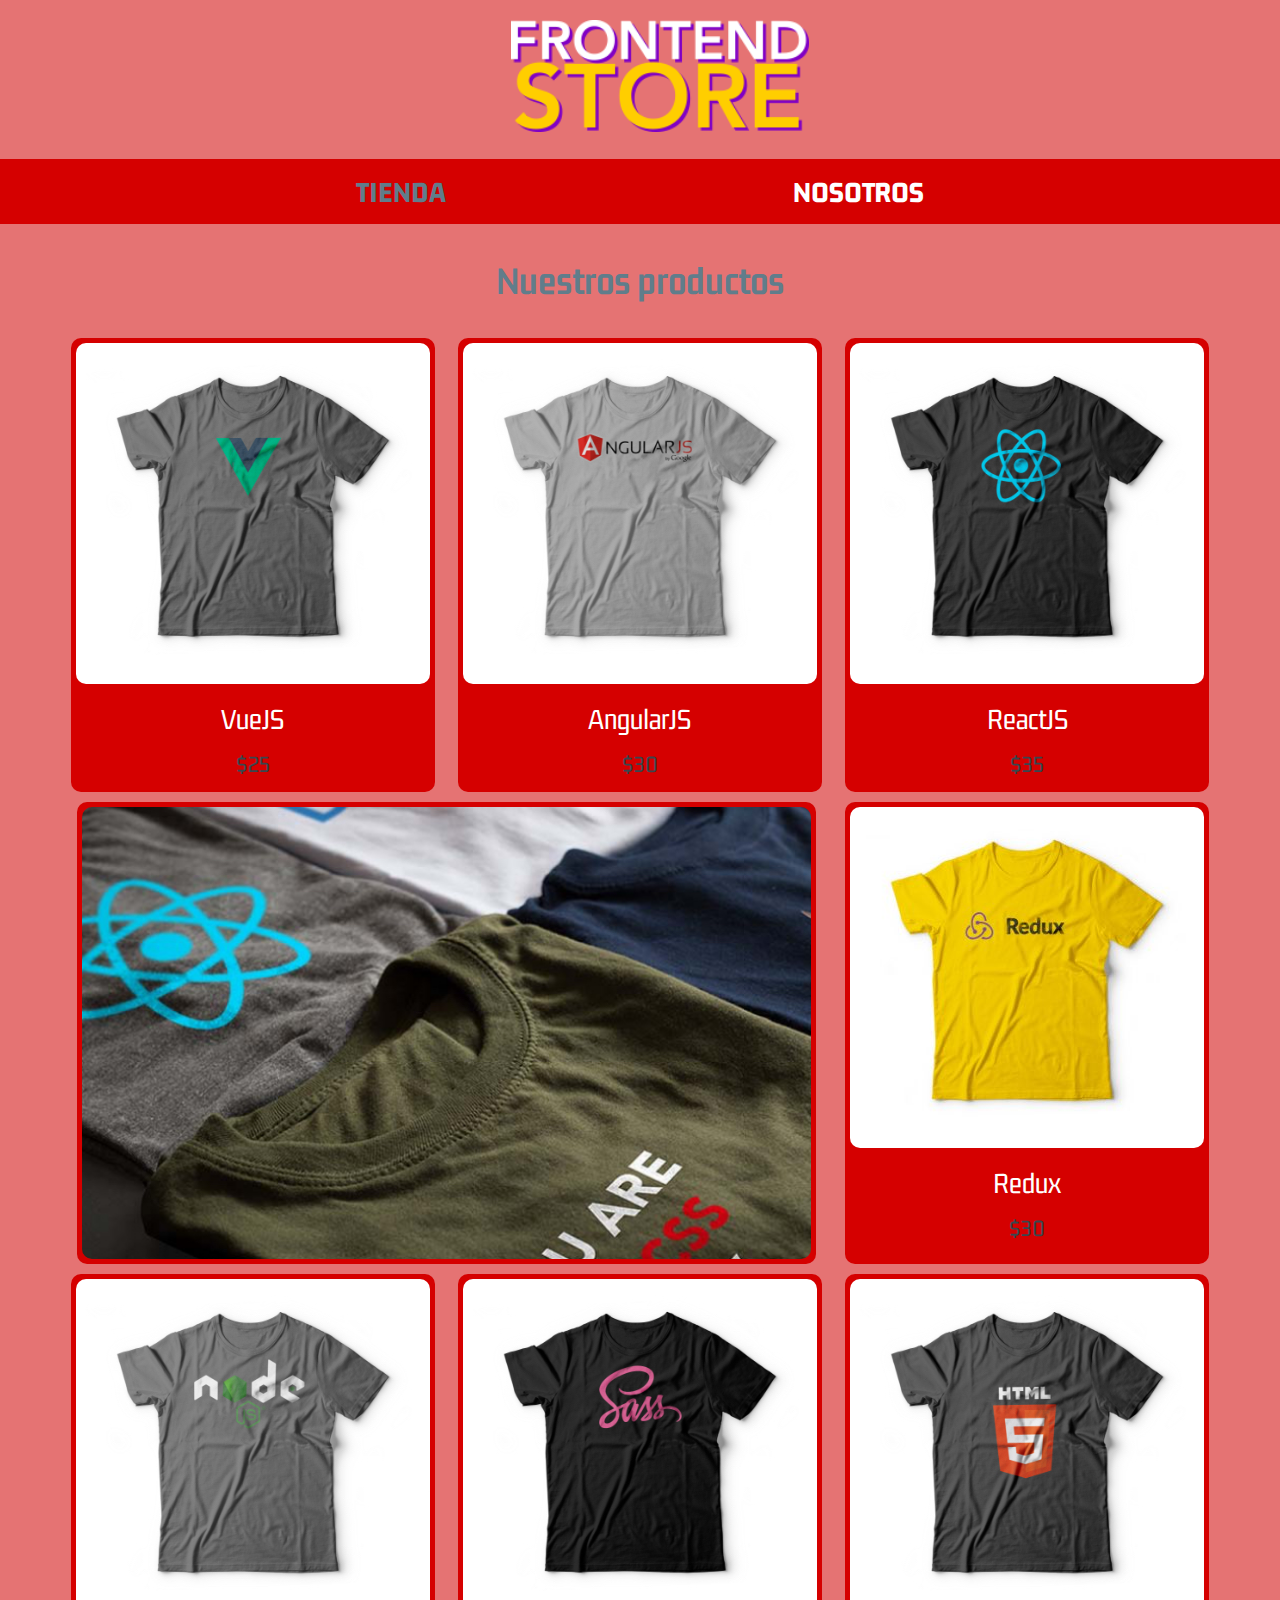
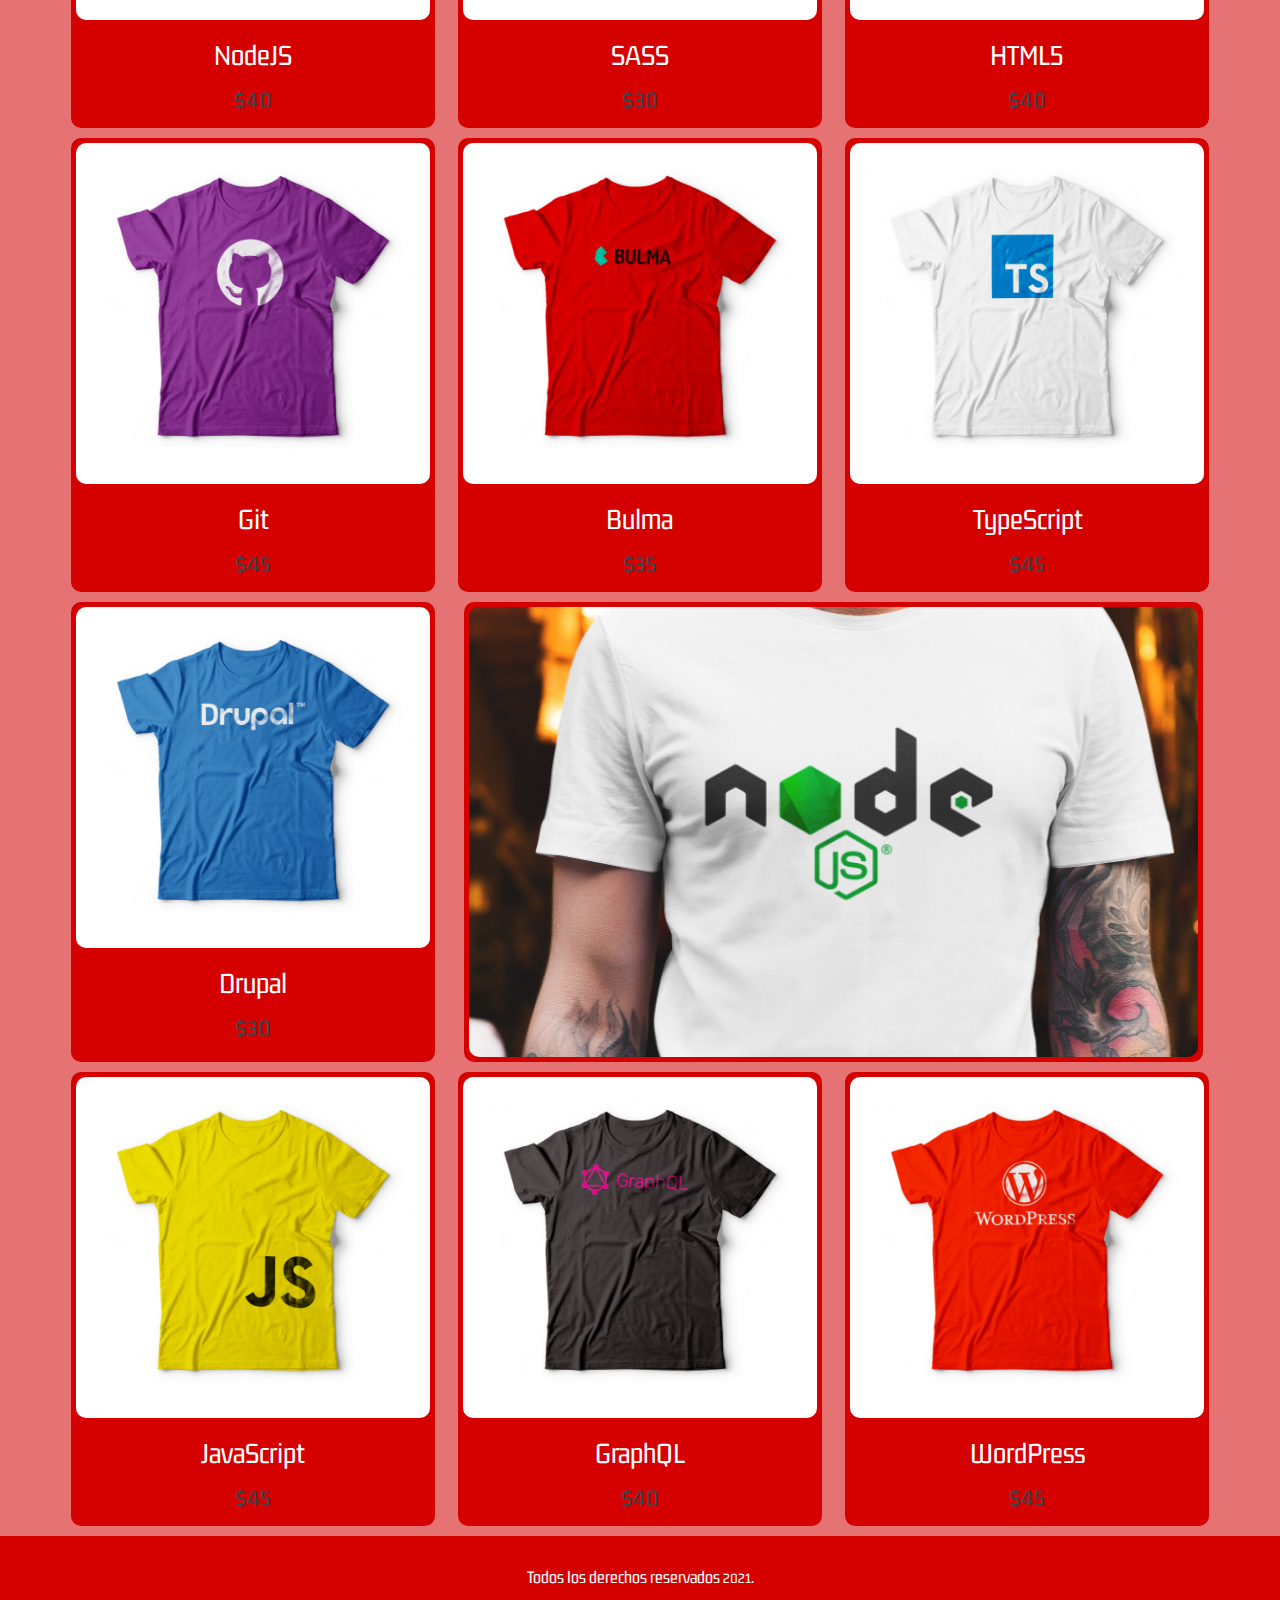
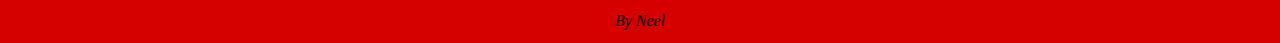
<file: index.html>
<!DOCTYPE html>
<html lang="es">
<head>
    <meta charset="UTF-8">
    <meta http-equiv="X-UA-Compatible" content="IE=edge">
    <meta name="viewport" content="width=device-width, initial-scale=1.0">
    <title>Front-End Store</title>

    <link rel="preload" href="css/normalize.css" as="style">
    <link rel="stylesheet" href="css/normalize.css">

    <link rel="preconnect" href="https://fonts.googleapis.com">
    <link rel="preconnect" href="https://fonts.gstatic.com" crossorigin>
    <link href="https://fonts.googleapis.com/css2?family=Gemunu+Libre:wght@300&display=swap" rel="stylesheet">

    <link rel="preload" href="css/style.css" as="style">
    <link rel="stylesheet" href="css/style.css">


</head>
<!-- Front-End de tienda online, CSS con enfoque BEM -->
<body>
    <header class="header">

        <a href="index.html">
            <img class="header__logo" src="img/logo.png" alt="logo web frontend store">
        </a>

    </header>

    <nav class="nav">

        <a class="nav__item nav__item--activo" href="index.html">Tienda</a>

        <a class="nav__item" href="nosotros.html">Nosotros</a>

    </nav>

    <main class="contenedor">

        <h1>Nuestros productos</h1>

        <div class="grid">

            <div class="producto">
                <a href="producto.html">
                    <img class="producto__img" src="img/1.jpg" alt="remera vue">
                    <div class="producto__info">
                        <p class="producto__nombre">VueJS</p>
                        <p class="producto__precio">$25</p>
                    </div>
                </a>
            </div>

            <div class="producto">
                <a href="producto.html">
                    <img class="producto__img" src="img/2.jpg" alt="remera Angular">
                    <div class="producto__info">
                        <p class="producto__nombre">AngularJS</p>
                        <p class="producto__precio">$30</p>
                    </div>
                </a>
            </div>

            <div class="producto">
                <a href="producto.html">
                    <img class="producto__img" src="img/3.jpg" alt="remera React">
                    <div class="producto__info">
                        <p class="producto__nombre">ReactJS</p>
                        <p class="producto__precio">$35</p>
                    </div>
                </a>
            </div>

            <div class="producto">
                <a href="producto.html">
                    <img class="producto__img" src="img/4.jpg" alt="remera Redux">
                    <div class="producto__info">
                        <p class="producto__nombre">Redux</p>
                        <p class="producto__precio">$30</p>
                    </div>
                </a>
            </div>

            <div class="producto">
                <a href="producto.html">
                    <img class="producto__img" src="img/5.jpg" alt="remera NodeJS">
                    <div class="producto__info">
                        <p class="producto__nombre">NodeJS</p>
                        <p class="producto__precio">$40</p>
                    </div>
                </a>
            </div>

            <div class="producto">
                <a href="producto.html">
                    <img class="producto__img" src="img/6.jpg" alt="remera Sass">
                    <div class="producto__info">
                        <p class="producto__nombre">SASS</p>
                        <p class="producto__precio">$30</p>
                    </div>
                </a>
            </div>

            <div class="producto">
                <a href="producto.html">
                    <img class="producto__img" src="img/7.jpg" alt="remera HTML5">
                    <div class="producto__info">
                        <p class="producto__nombre">HTML5</p>
                        <p class="producto__precio">$40</p>
                    </div>
                </a>
            </div>

            <div class="producto">
                <a href="producto.html">
                    <img class="producto__img" src="img/8.jpg" alt="remera Git">
                    <div class="producto__info">
                        <p class="producto__nombre">Git</p>
                        <p class="producto__precio">$45</p>
                    </div>
                </a>
            </div>

            <div class="producto">
                <a href="producto.html">
                    <img class="producto__img" src="img/9.jpg" alt="remera Bulma">
                    <div class="producto__info">
                        <p class="producto__nombre">Bulma</p>
                        <p class="producto__precio">$35</p>
                    </div>
                </a>
            </div>

            <div class="producto">
                <a href="producto.html">
                    <img class="producto__img" src="img/10.jpg" alt="remera TypeScript">
                    <div class="producto__info">
                        <p class="producto__nombre">TypeScript</p>
                        <p class="producto__precio">$45</p>
                    </div>
                </a>
            </div>

            <div class="producto">
                <a href="producto.html">
                    <img class="producto__img" src="img/11.jpg" alt="remera Drupal">
                    <div class="producto__info">
                        <p class="producto__nombre">Drupal</p>
                        <p class="producto__precio">$30</p>
                    </div>
                </a>
            </div>

            <div class="producto">
                <a href="producto.html">
                    <img class="producto__img" src="img/12.jpg" alt="remera JS">
                    <div class="producto__info">
                        <p class="producto__nombre">JavaScript</p>
                        <p class="producto__precio">$45</p>
                    </div>
                </a>
            </div>

            <div class="producto">
                <a href="producto.html">
                    <img class="producto__img" src="img/13.jpg" alt="remera GraphQL">
                    <div class="producto__info">
                        <p class="producto__nombre">GraphQL</p>
                        <p class="producto__precio">$40</p>
                    </div>
                </a>
            </div>

            <div class="producto">
                <a href="producto.html">
                    <img class="producto__img" src="img/14.jpg" alt="remera wordpress">
                    <div class="producto__info">
                        <p class="producto__nombre">WordPress</p>
                        <p class="producto__precio">$45</p>
                    </div>
                </a>
            </div>

            <div class="grafico grafico--remera">
                <img class="grafico__img" src="img/grafico1.jpg" alt="grafico de remera">
            </div>

            <div class="grafico grafico--node">
                <img class="grafico__img" src="img/grafico2.jpg" alt="grafico de nodeJS">
            </div>

        </div> <!-- grid -->

    </main>

    <footer class="footer"><p class="footer__texto">Todos los derechos reservados <small class="footer__year">2021</small>.</p> <address class="footer__autor">By Neel</address></footer>

</body>
</html>
</file>
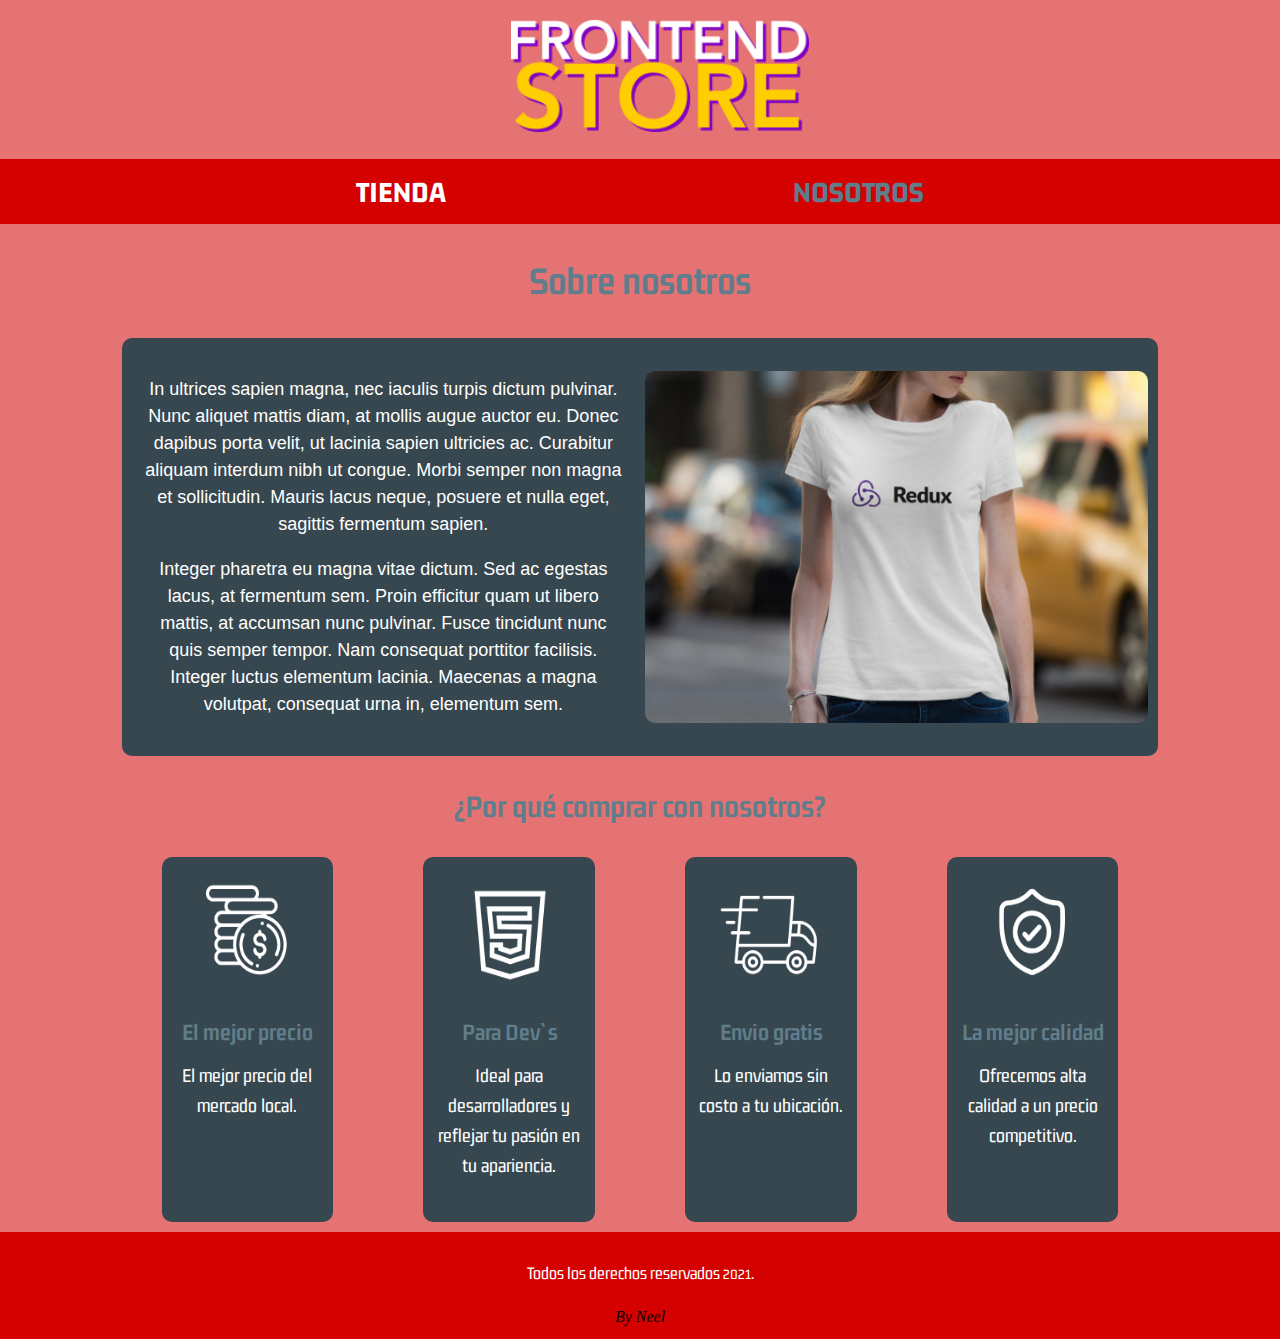
<file: nosotros.html>
<!DOCTYPE html>
<html lang="es">
<head>
    <meta charset="UTF-8">
    <meta http-equiv="X-UA-Compatible" content="IE=edge">
    <meta name="viewport" content="width=device-width, initial-scale=1.0">
    <title>Front-End Store - Nosotros</title>

    <link rel="preload" href="css/normalize.css" as="style">
    <link rel="stylesheet" href="css/normalize.css">

    <link rel="preconnect" href="https://fonts.googleapis.com">
    <link rel="preconnect" href="https://fonts.gstatic.com" crossorigin>
    <link href="https://fonts.googleapis.com/css2?family=Gemunu+Libre:wght@300&display=swap" rel="stylesheet">

    <link rel="preload" href="css/style.css" as="style">
    <link rel="stylesheet" href="css/style.css">


</head>
<!-- Front-End de tienda online, CSS con enfoque BEM -->
<body>
    <header class="header">

        <a href="index.html">
            <img class="header__logo" src="img/logo.png" alt="logo web frontend store">
        </a>

    </header>

    <nav class="nav">

        <a class="nav__item" href="index.html">Tienda</a>

        <a class="nav__item nav__item--activo" href="nosotros.html">Nosotros</a>

    </nav>

    <main class="contenedor">

        <h1>Sobre nosotros</h1>

        <div class="contenedor">
            <div class="nosotros">

                <div class="nosotros__contenido">
                    <p>
                    In ultrices sapien magna, nec iaculis turpis dictum pulvinar. Nunc aliquet mattis diam, at mollis augue auctor eu.
                    Donec dapibus porta velit, ut lacinia sapien ultricies ac. Curabitur aliquam interdum nibh ut congue. Morbi semper non magna et sollicitudin.
                    Mauris lacus neque, posuere et nulla eget, sagittis fermentum sapien.</p>
                    <p>
                    Integer pharetra eu magna vitae dictum. 
                    Sed ac egestas lacus, at fermentum sem. Proin efficitur quam ut libero mattis, at accumsan nunc pulvinar. Fusce tincidunt nunc quis semper tempor.
                    Nam consequat porttitor facilisis. Integer luctus elementum lacinia. Maecenas a magna volutpat, consequat urna in, elementum sem.</p>
                </div>

                <img class="nosotros__img" src="img/nosotros.jpg" alt="imagen sobre nosotros">

            </div>
        </div>

        <section class="contenedor comprar">

            <h2 class="comprar__titulo">¿Por qué comprar con nosotros?</h2>

            <div class="bloques">

                <figure class="bloque">
                    <img class="bloque__img" src="img/icono_1.png" alt="el mejor precio">
                    <h3 class="bloque__titulo">El mejor precio</h3>
                    <figcaption class="bloque__info">El mejor precio del mercado local.</figcaption>
                </figure>

                <figure class="bloque">
                    <img class="bloque__img" src="img/icono_2.png" alt="">
                    <h3 class="bloque__titulo">Para Dev`s</h3>
                    <figcaption class="bloque__info">Ideal para desarrolladores y reflejar tu pasión en tu apariencia.</figcaption>
                </figure>

                <figure class="bloque">
                    <img class="bloque__img" src="img/icono_3.png" alt="">
                    <h3 class="bloque__titulo">Envio gratis</h3>
                    <figcaption class="bloque__info">Lo enviamos sin costo a tu ubicación.</figcaption>
                </figure>

                <figure class="bloque">
                    <img class="bloque__img" src="img/icono_4.png" alt="">
                    <h3 class="bloque__titulo">La mejor calidad</h3>
                    <figcaption class="bloque__info">Ofrecemos alta calidad a un precio competitivo.</figcaption>
                </figure>

            </div>      <!-- bloques -->

        </section>  <!-- comprar -->

    </main>

    <footer class="footer"><p class="footer__texto">Todos los derechos reservados <small class="footer__year">2021</small>.</p> <address class="footer__autor">By Neel</address></footer>

</body>
</html>
</file>
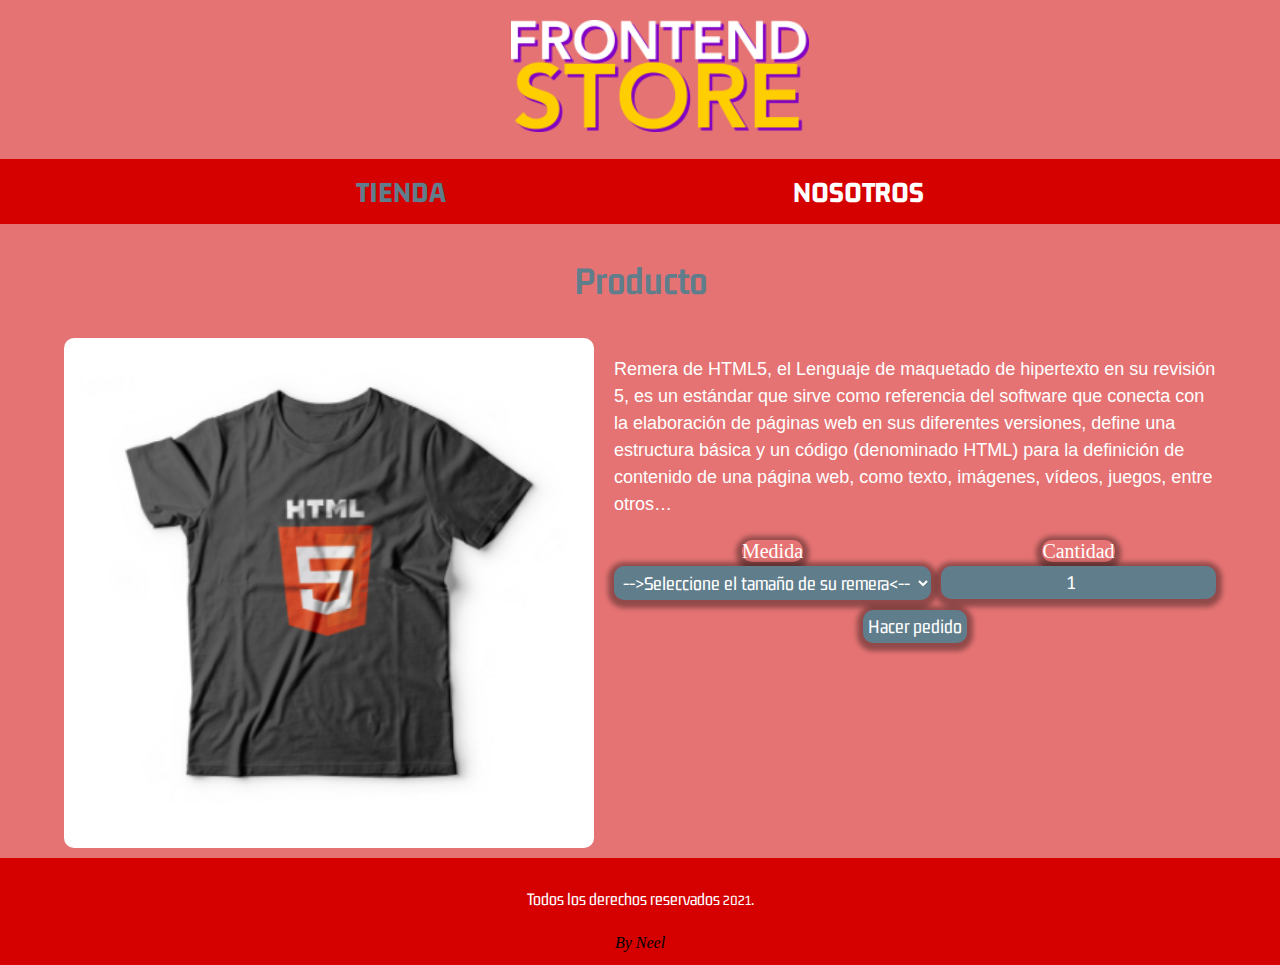
<file: producto.html>
<!DOCTYPE html>
<html lang="es">
<head>
    <meta charset="UTF-8">
    <meta http-equiv="X-UA-Compatible" content="IE=edge">
    <meta name="viewport" content="width=device-width, initial-scale=1.0">
    <title>Front-End Store - Producto</title>

    <link rel="preload" href="css/normalize.css" as="style">
    <link rel="stylesheet" href="css/normalize.css">

    <link rel="preconnect" href="https://fonts.googleapis.com">
    <link rel="preconnect" href="https://fonts.gstatic.com" crossorigin>
    <link href="https://fonts.googleapis.com/css2?family=Gemunu+Libre:wght@300&display=swap" rel="stylesheet">

    <link rel="preload" href="css/style.css" as="style">
    <link rel="stylesheet" href="css/style.css">


</head>
<!-- Front-End de tienda online, CSS con enfoque BEM -->
<body>
    <header class="header">

        <a href="index.html">
            <img class="header__logo" src="img/logo.png" alt="logo web frontend store">
        </a>

    </header>

    <nav class="nav">

        <a class="nav__item nav__item--activo" href="index.html">Tienda</a>

        <a class="nav__item" href="nosotros.html">Nosotros</a>

    </nav>

    <main class="contenedor">

        <h1>Producto</h1>

        <div class="remera">

            <img class="remera__img" src="img/7.jpg" alt="remera ">

            <div class="remera__contenido">

                <p>Remera de HTML5, el Lenguaje de maquetado de hipertexto en su revisión 5, es un estándar que sirve como referencia del software que conecta con la elaboración de páginas web en sus diferentes versiones, define una estructura básica y un código (denominado HTML) para la definición de contenido de una página web, como texto, imágenes, vídeos, juegos, entre otros…</p>
            

                <form class="remera__formulario" action="" method="get">

                    <div class="remera__medida">
                        <label for="madida">Medida</label>
                        <select name="medida" id="medida" required>
                            <option value="" selected disabled>-->Seleccione el tamaño de su remera<--</option>
                            <option value="s">s</option>
                            <option value="m">m</option>
                            <option value="l">l</option>
                            <option value="xl">xl</option>
                        </select>
                    </div>

                    <div class="remera__cantidad">
                        <label for="cantidad">Cantidad</label>
                        <input type="number" name="cantidad" id="cantidad" min="1" value="1"required>
                    </div>

                    <input class="remera__btn" type="submit" value="Hacer pedido">
                
                </form>

            </div>

            
        </div>

    </main>

    <footer class="footer"><p class="footer__texto">Todos los derechos reservados <small class="footer__year">2021</small>.</p> <address class="footer__autor">By Neel</address></footer>

</body>
</html>
</file>
<file: css/style.css>
:root {
    --primario: #e57373; 
    --primario-oscuro: #d50000;  /* rgba(189, 2, 2, 0.6); */
    --secundario: #607d8b;  /* rgba(248, 248, 110, 0.9); */
    --secundario-oscuro: #37474f;   /* rgba(199, 199, 0, 0.8); */
    --blanco: white;
    --negro: black;

    --fuente-principal: 'Gemunu Libre', sans-serif;
}

html {
    font-size: 62.5%;

    box-sizing: border-box; /* box-model */

    /* scroll-snap-type: y mandatory; */
}

*, *:before, *:after {
    box-sizing: inherit;
  }

body {
    font-size: 16px;    /* reiniciar tamaño de fuente - 1rem = 10px */

    font-size: 1.6rem;
    line-height: 1.5;

    background-color: var(--primario);
}

h1, h2, h3 {
    text-align: center;
    color: var(--secundario);
    font-family: var(--fuente-principal);
}

h1 {
    font-size: 4rem;
}
h2 {
    font-size: 3.2rem;
}
h3 {
    font-size: 2.4rem;
}

p {
    font-size: 1.8rem;
    font-family: Arial, Helvetica, sans-serif;
    color: var(--blanco);
}

a {
    text-decoration: none;
}

img {
    /* max-width: 100%; */
    width: 100%;
}

.contenedor {
    max-width: 120rem;
    margin: 0px auto;
    width: 90%;
}

/* header */
.header {
    display: flex;
    justify-content: center; /* centrar horizontalmente */
}

.header__logo {
    margin: 2rem;
}

/* nav */
.nav {
    background-color: var(--primario-oscuro);
    padding: 1rem;
    display: flex;
    justify-content: space-evenly;
}

.nav__item {
    font-family: var(--fuente-principal);
    font-weight: 800;
    text-transform: uppercase;
    color: var(--blanco);
    font-size: 3rem;
}

.nav__item--activo, .nav__item:hover{
    color: var(--secundario);
}

/* grid */
.grid {
    display: grid;
    justify-items: center;
    grid-template-columns: repeat(2, 1fr);
    gap: 1rem;
}

@media (min-width: 768px) {
    .grid {
        grid-template-columns: repeat(3, 1fr);
    }
}


/* producto */
.producto, .grafico {
    background-color: var(--primario-oscuro);
    padding: 0.5rem;
    border-radius: 1rem;
}

.producto:hover, .bloque:hover {
    box-shadow: 0px 2px 5px 6px rgba(0,0,0,0.36);
}

.producto__img {
    border-radius: 1rem;
}

.producto__info {
    text-align: center;
}

.producto__nombre, .producto__precio {
    font-family: var(--fuente-principal);
    margin: 0.5rem;
}
.producto__nombre {
    font-size: 3rem;
}

.producto__precio {
    font-size: 2.4rem;
    color: var(--secundario-oscuro);
}

/* graficos */
/* .grafico {
    background-repeat: no-repeat;
    background-size: cover;
} */

.grafico--remera {
    grid-row: 2 / 3;
    grid-column: 1/3;
    
    /* background-image: url(../img/grafico1.jpg); */
}

.grafico--node {
    grid-row: 5 / 6;
    grid-column: 2/4;
}

.grafico__img {
    height: 100%;
    border-radius: 1rem;
}

@media (max-width: 768px) {
    .grafico--remera {
        grid-row: 2 / 3;
        grid-column: 1/3;
    }
    .grafico--node {
        grid-row: 7 / 8;
        grid-column: 1/3;
    }
}

/* nosotros */
.nosotros {
    display: grid;
    grid-template-columns: repeat(2, 1fr);

    column-gap: 1rem;
    align-items: center;
    justify-items: center;
    text-align: center;
    background-color: var(--secundario-oscuro);
    border-radius: 1rem;

    padding: 1rem;
}

.nosotros__contenido {
    padding: 1rem;
}

.nosotros__img {
    border-radius: 1rem;
}

/* bloques */
.bloques {
    display: grid;
    grid-template-columns: 1fr;
    /* grid-template-columns: repeat(4, 1fr); */
    /* grid-template-rows: repeat(2, auto); */

    gap: 1rem;

    align-items: center;
    justify-content: center;
}

@media (min-width: 480px) {
    .bloques {
        grid-template-columns: repeat(2, 1fr);
    }
}

@media (min-width: 768px) {
    .bloques {
        grid-template-columns: repeat(4, 1fr);
        /* grid-template-columns: 1fr; */
    }
}

.bloque {
    background-color: var(--secundario-oscuro);
    border-radius: 1rem;
    /* width: 20rem; */
    /* padding: 0px; */
    height: 100%;
}

.bloque__img {
    height: 15rem;
}

.bloque__titulo {
    margin: 0px;
}

.bloque__info {
    font-family: var(--fuente-principal);
    color: var(--blanco);
    text-align: center;
    font-size: 2rem;
    width: 100%;
    padding: 1rem;
}

@media (max-width: 768px) {
    .nosotros {
        grid-template-columns: auto;

    }

    .nosotros__img {
        grid-row: 1 / 3;
    }
}

/* html del producto */
.remera__img {
    border-radius: 1rem;
}

.remera__formulario {
    display: flex;
    flex-direction: column;
    justify-items: center;
}

@media (min-width: 760px) {
    .remera {
        display: grid;
        grid-template-columns: repeat(2, 1fr);
        gap: 2rem;
    }
    
    .remera__formulario {
        display: grid;
        grid-template-columns: repeat(2, 1fr);
        gap: 1rem;
        align-items: center;
        justify-content: center;
        text-align: center;
        justify-items: center;
    }
}

.remera__contenido label {
    font-size: 2rem;
    color: var(--blanco);
    width: 100%;
    margin: 1rem;
    box-shadow: 0px 2px 5px 6px rgba(0,0,0,0.36);
    border-radius: 1rem;
}

.remera input,.remera select, .remera option {
    background-color: var(--secundario);
    font-family: var(--fuente-principal);
    text-align: center;
    color: var(--blanco);
    border: none;
    border-radius: 1rem;
    font-size: 2rem;
    padding: 0.5rem;
    box-shadow: 0px 2px 5px 6px rgba(0,0,0,0.36);
}

.remera__btn:hover, .remera__medida select:hover {
    cursor: pointer;

}

.remera__btn {
    grid-column: 1/3;
    background-color: var(--secundario-oscuro);
}

/* footer */
.footer {
    text-align: center;
    background-color: var(--primario-oscuro);
    margin-top: 1rem;
    padding: 1rem;
    display: flex;
    flex-direction: column;
    justify-content: center;
    align-items: center;
}

.footer__texto {
    font-family: var(--fuente-principal);
}
</file>
